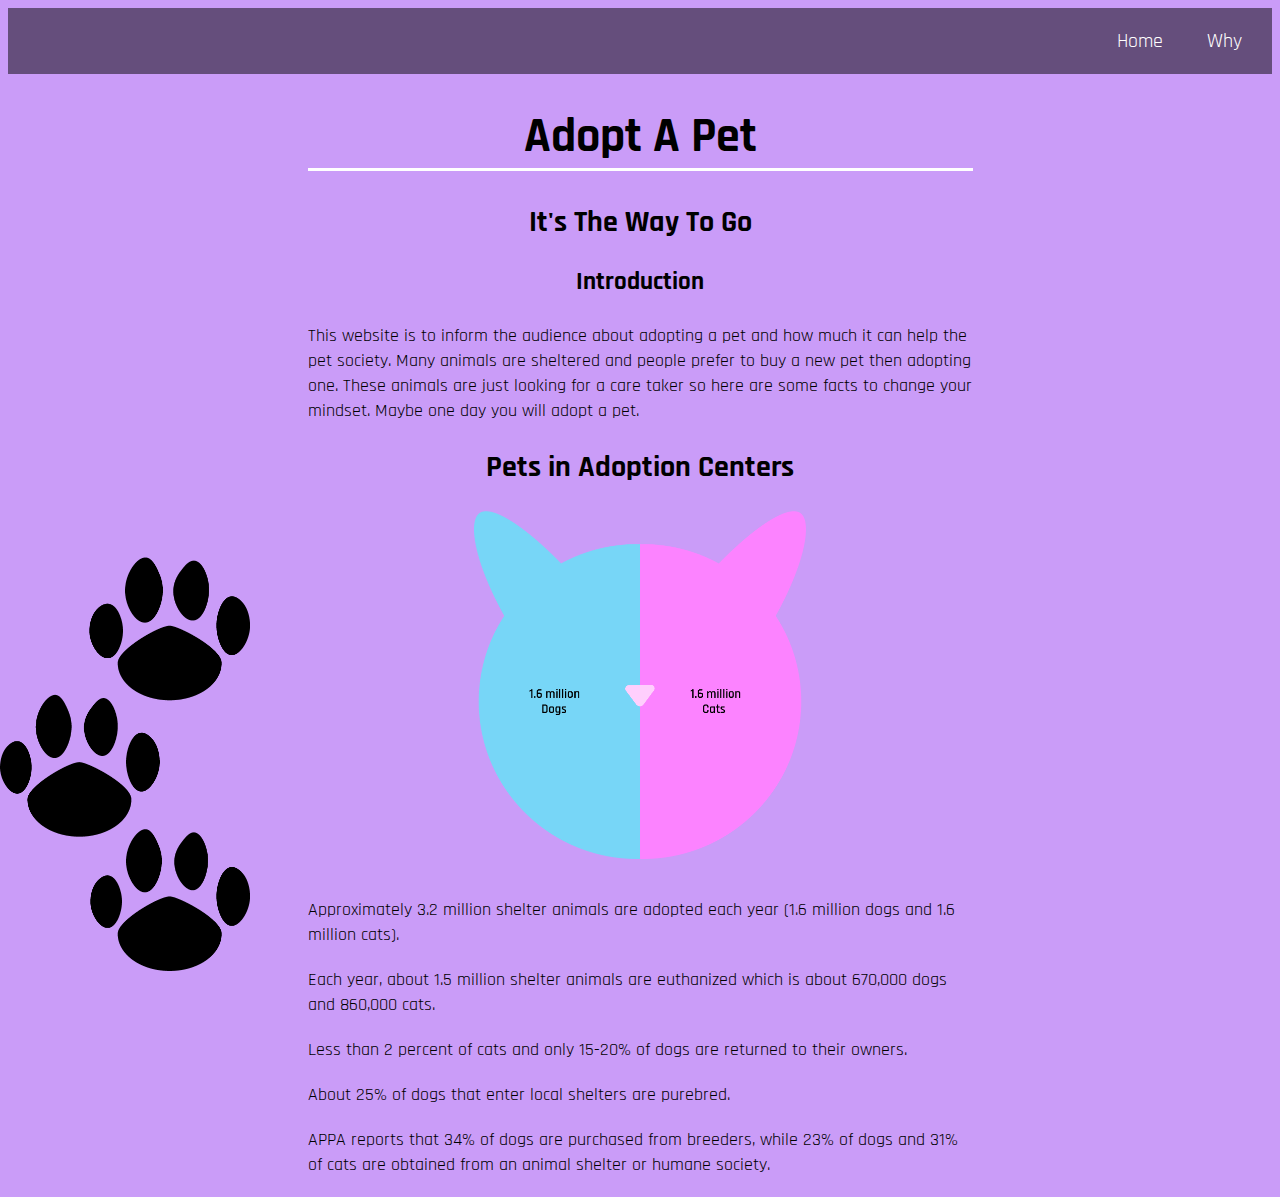
<file: index.html>
<html lang="en">
<head>
    <meta charset="UTF-8">
    <title>Adoption with Animals</title>
    <link rel="stylesheet" href="style.css">
</head>
<body>
    <nav>
        <a href="index.html">Home</a>
        <a href="why.html">Why</a>
    </nav>
    <div class="container">
        <h1>Adopt A Pet</h1>
        <h2>It's The Way To Go</h2>
        <h3>Introduction</h3>
        <p>
            This website is to inform the audience about adopting a pet and how much it can help the pet society. Many animals are sheltered and people prefer to buy a new pet then adopting one. These animals are just looking for a care taker so here are some facts to change your mindset. Maybe one day you will adopt a pet. 
        </p>
        <h2>Pets in Adoption Centers</h2>

        <div class="text-center">
            <img src="graph.png" alt="photo of a circle graph" class="graph"/>  
        </div>

        <p>Approximately 3.2 million shelter animals are adopted each year (1.6 million dogs and 1.6 million cats). </p>
        
        <p>Each year, about 1.5 million shelter animals are euthanized which is about 670,000 dogs and 860,000 cats. </p>
        
        <p>Less than 2 percent of cats and only 15-20% of dogs are returned to their owners. </p>
        
        <p>About 25% of dogs that enter local shelters are purebred.</p>
        
        <p>APPA reports that 34% of dogs are purchased from breeders, while 23% of dogs and 31% of cats are obtained from an animal shelter or humane society.</p>
    </div>
    <img src="paws.png" alt="photo of paws" class="paws"/>

</body>
</html>
</file>
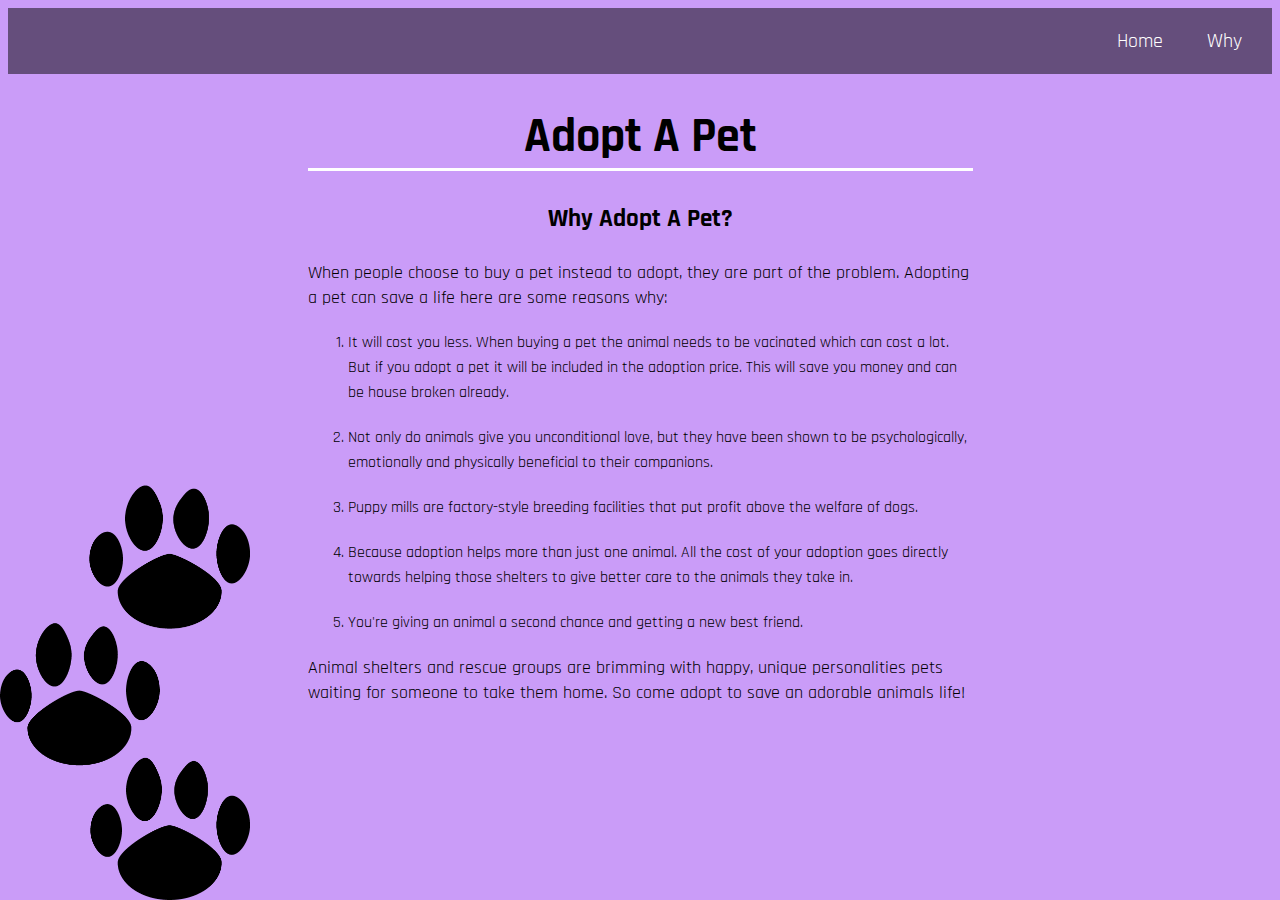
<file: why.html>
<html lang="en">
<head>
    <meta charset="UTF-8">
    <title>Document</title>
    <link rel="stylesheet" href="style.css">
</head>
<body>

    <nav>
        <a href="index.html">Home</a>
        <a href="why.html">Why</a>
    </nav>
    <div class="container">
    
    <h1>Adopt A Pet</h1>
        <h3> Why Adopt A Pet?</h3>       
        <p>When people choose to buy a pet instead to adopt, they are part of the problem. Adopting a pet can save a life here are some reasons why:</p>
    <ol>
        <li>It will cost you less. When buying a pet the animal needs to be vacinated which can cost a lot. But if you adopt a pet it will be included in the adoption price. This will save you money and can be house broken already.</li>
        
        <li>Not only do animals give you unconditional love, but they have been shown to be psychologically, emotionally and physically beneficial to their companions. </li>
        
        <li>Puppy mills are factory-style breeding facilities that put profit above the welfare of dogs.</li>
        
        <li>Because adoption helps more than just one animal. All the cost of your adoption goes directly towards helping those shelters to give better care to the animals they take in.</li>
        
        <li>You're giving an animal a second chance and getting a new best friend.</li>
    </ol>
         <p>Animal shelters and rescue groups are brimming with happy, unique personalities pets waiting for someone to take them home. So come adopt to save an adorable animals life! </p>
    
    </div>
    <img src="paws.png" alt="photo of paws" class="paws2"/>
    <!--Works Cited
    https://www.humanesociety.org/resources/top-reasons-adopt-pet
    https://bestfriends.org/resources/adopt-pet-shelter-or-rescue
    https://www.aspca.org/animal-homelessness/shelter-intake-and-surrender/pet-statistics
    https://www.petfinder.com/pro/for-shelters/facts-about-animal-sheltering/
    -->
</body>
</html>
</file>
<file: style.css>
@import url('https://fonts.googleapis.com/css?family=Rajdhani');

body {
    background-color: #ca9cf8;
    font-family: 'Rajdhani', sans-serif;
}
.container{
    width: 665px;
    margin: 0 auto;
}

nav{
    text-align: right;
    width: 100px
    height: 100vh;
    background-color: rgba(0, 0, 0, 0.5);
    padding: 20px 0px;
}
a{
    padding: 15px 10px;
    font-size: 20px;
    text-decoration: none;
    color: #fff;
    transition: all .2s;
    margin-right: 20px;
}

a:hover {
    color: #ffffff;
    background-color: #f394ff;
/*    border-radius: 500px;*/
}


h1, h2, h3 {
    text-align: center;
}
h1{
    font-size: 48px;
    border-bottom: solid #fff;
}

h2{
    font-size: 30px;
}

h3{
  font-size: 25px  
}

p {
    font-size: 18px;
    color: #000000;
    margin-bottom: 20px;
    line-height: 25px;
}
li{
    margin-bottom: 20px;
    line-height: 25px;
}
img {

    width: 30%;
}

.text-center {
    text-align: center;
    padding-bottom: 20px;
}

.paws {
    width: 250px;
    margin-top: -640px;
    position:absolute;
    left:0;
    z-index:-1;
    
}
.graph{
    width: 50%;
}
.paws2 {
    width: 250px;
    margin-top: -240px;
    position:absolute;
    left:0;
    z-index:-1;
}
</file>
